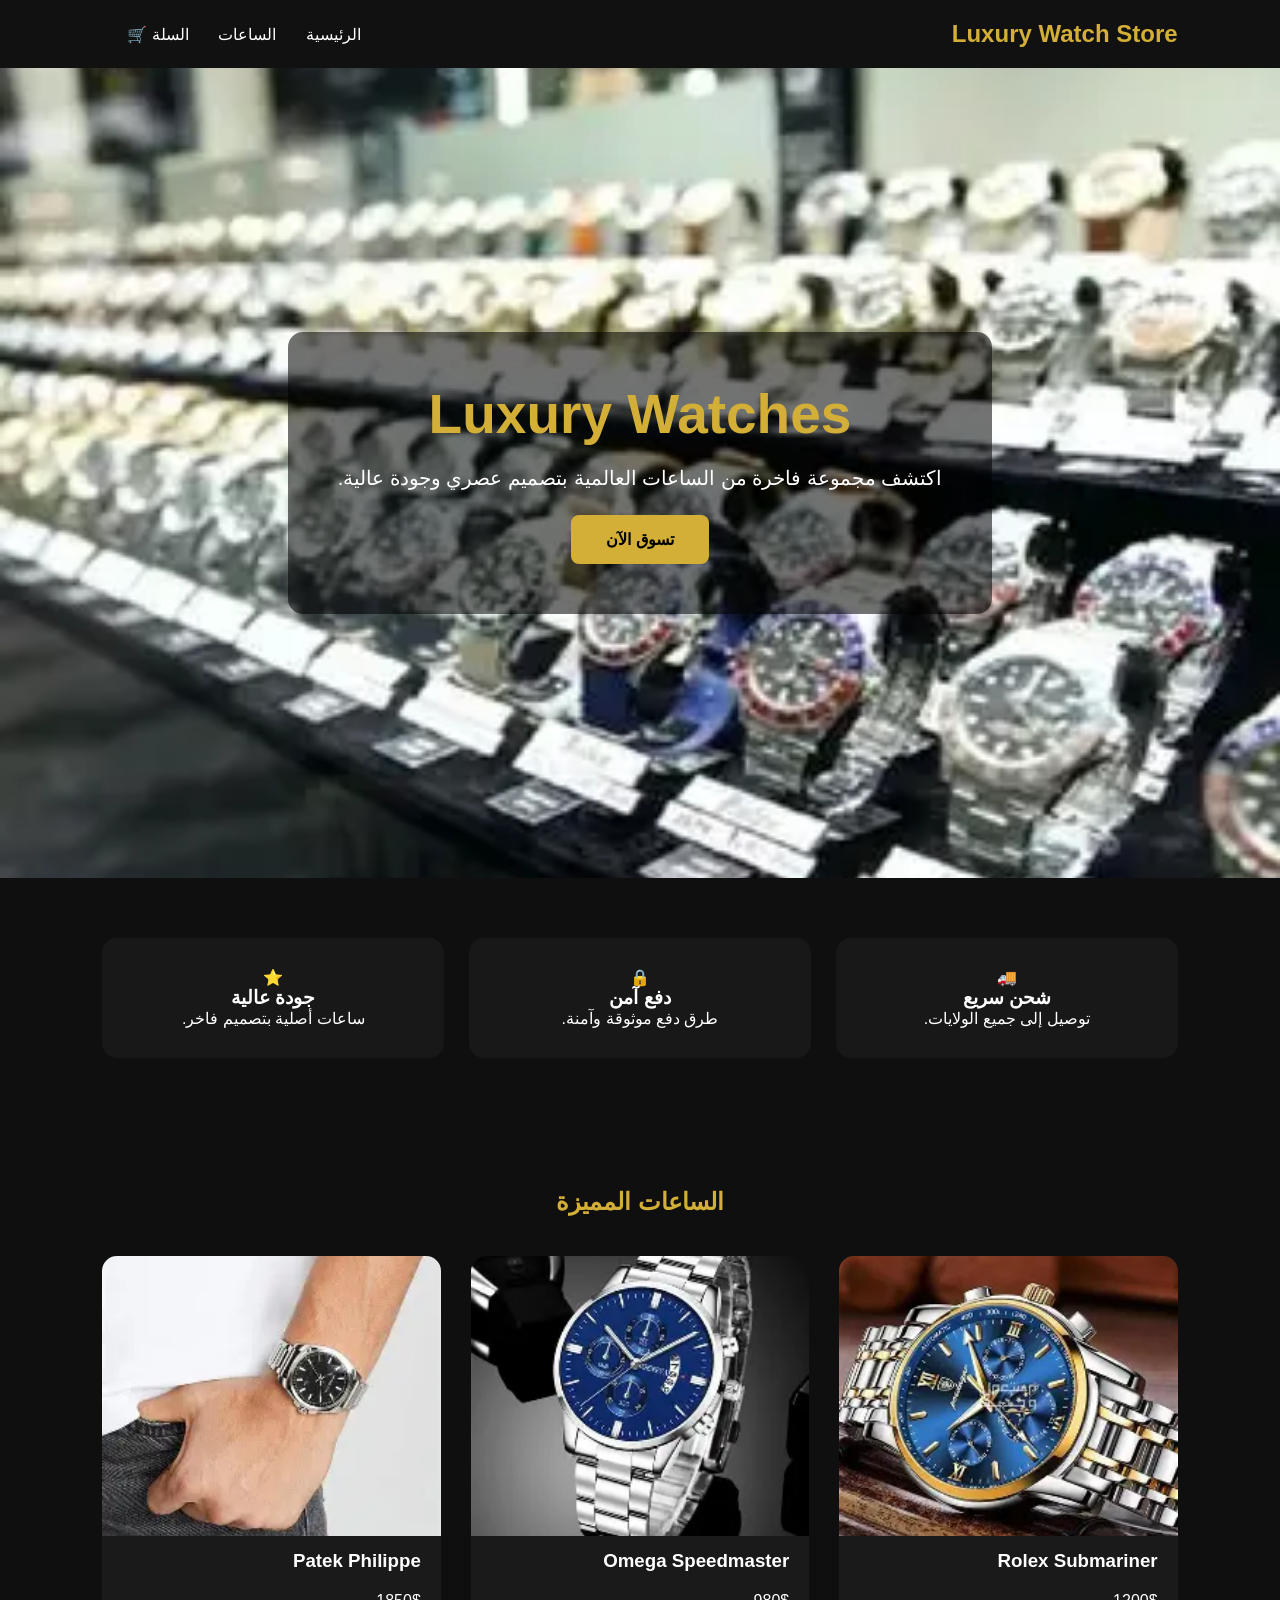
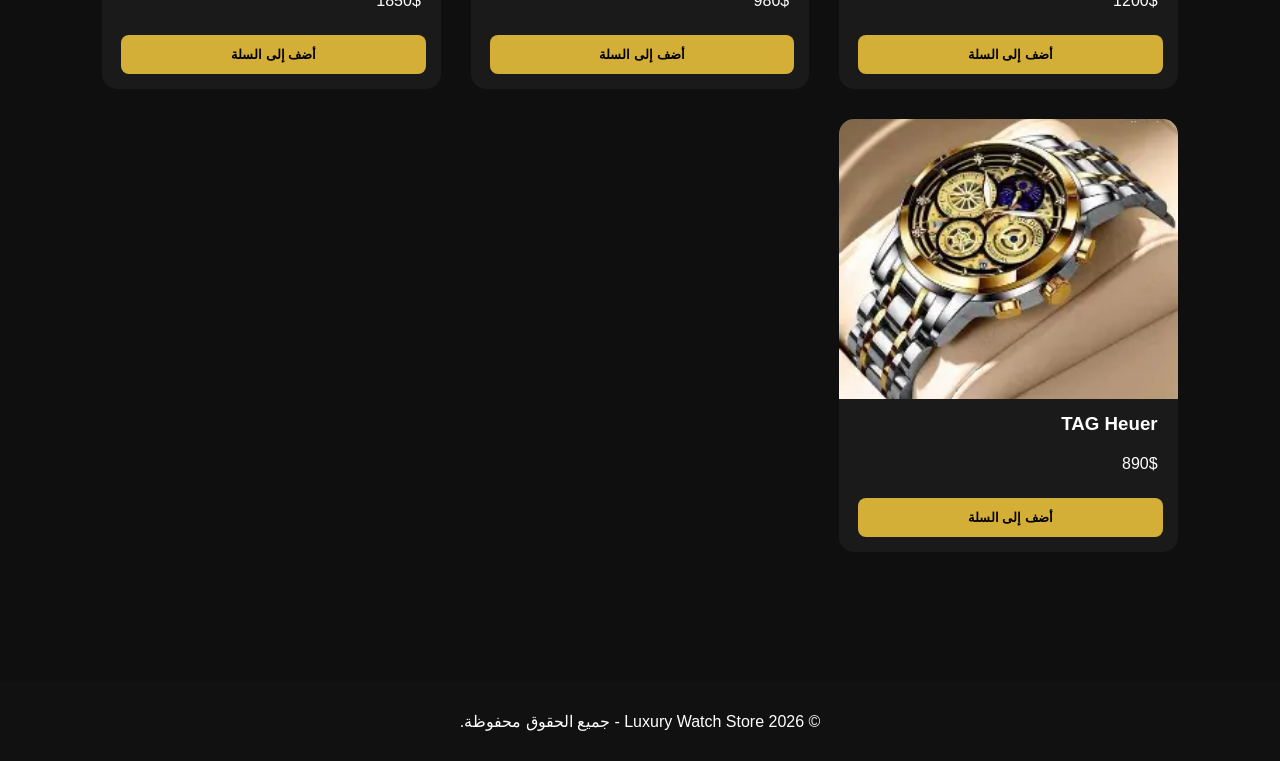
<file: index.html>
<!DOCTYPE html>
<html lang="ar" dir="rtl">

<head>
    <meta charset="UTF-8">
    <meta name="viewport" content="width=device-width, initial-scale=1.0">
    <title>Luxury Watch Store</title>

    <link rel="stylesheet" href="css/style.css">
</head>

<body>

    <!-- شريط التنقل -->
    <header class="navbar">

        <h2 id="storeName">Luxury Watch Store</h2>

        <nav>
            <a href="index.html">الرئيسية</a>
            <a href="products.html">الساعات</a>
            <a href="cart.html">السلة 🛒</a>
        </nav>

    </header>

    <!-- الواجهة الرئيسية -->
    <section class="hero">

        <div class="overlay">

            <h2>Luxury Watches</h2>

            <p>
                اكتشف مجموعة فاخرة من الساعات العالمية بتصميم عصري وجودة عالية.
            </p>

            <a href="products.html" class="btn">
                تسوق الآن
            </a>

        </div>

    </section>

    <!-- المميزات -->
    <section class="features">

        <div class="feature">
            🚚
            <h3>شحن سريع</h3>
            <p>توصيل إلى جميع الولايات.</p>
        </div>

        <div class="feature">
            🔒
            <h3>دفع آمن</h3>
            <p>طرق دفع موثوقة وآمنة.</p>
        </div>

        <div class="feature">
            ⭐
            <h3>جودة عالية</h3>
            <p>ساعات أصلية بتصميم فاخر.</p>
        </div>

    </section>

    <!-- المنتجات -->
    <section class="products">

        <h2>الساعات المميزة</h2>

        <div class="products-grid">

            <div class="card">
                <img src="images/watches/W1.webp" alt="Rolex">
                <h3>Rolex Submariner</h3>
                <p>1200$</p>
                <button>أضف إلى السلة</button>
            </div>

            <div class="card">
                <img src="images/watches/W2.webp" alt="Omega">
                <h3>Omega Speedmaster</h3>
                <p>980$</p>
                <button>أضف إلى السلة</button>
            </div>

            <div class="card">
                <img src="images/watches/W3.webp" alt="Patek Philippe">
                <h3>Patek Philippe</h3>
                <p>1850$</p>
                <button>أضف إلى السلة</button>
            </div>

            <div class="card">
                <img src="images/watches/W4.webp" alt="TAG Heuer">
                <h3>TAG Heuer</h3>
                <p>890$</p>
                <button>أضف إلى السلة</button>
            </div>

        </div>

    </section>

    <!-- تذييل الصفحة -->
    <footer>
        <p>© 2026 Luxury Watch Store - جميع الحقوق محفوظة.</p>
    </footer>

    <script src="config.js"></script>
    <script src="js/script.js"></script>

</body>

</html>
</file>
<file: css/style.css>
*{
    margin:0;
    padding:0;
    box-sizing:border-box;
    font-family:Arial, Helvetica, sans-serif;
}

body{
    background:#0f0f0f;
    color:white;
}

.navbar{
    display:flex;
    justify-content:space-between;
    align-items:center;
    padding:20px 8%;
    background:#111;
    position:sticky;
    top:0;
    z-index:1000;
}

.navbar h2{
    color:#d4af37;
}

nav a{
    color:white;
    text-decoration:none;
    margin-left:25px;
    transition:.3s;
}

nav a:hover{
    color:#d4af37;
}

.hero{
    height:90vh;
    background:url("../images/hero.jpg.webp") center center/cover no-repeat;
    display:flex;
    justify-content:center;
    align-items:center;
}

.overlay{
    background:rgba(0,0,0,.55);
    padding:50px;
    border-radius:15px;
    text-align:center;
}

.overlay h2{
    font-size:55px;
    color:#d4af37;
    margin-bottom:20px;
}

.overlay p{
    font-size:20px;
    margin-bottom:25px;
}

.btn{
    display:inline-block;
    background:#d4af37;
    color:black;
    padding:15px 35px;
    text-decoration:none;
    border-radius:8px;
    font-weight:bold;
    transition:.3s;
}

.btn:hover{
    transform:scale(1.05);
}

.features{
    display:grid;
    grid-template-columns:repeat(auto-fit,minmax(220px,1fr));
    gap:25px;
    padding:60px 8%;
}

.feature{
    background:#181818;
    padding:30px;
    border-radius:15px;
    text-align:center;
}

.products{
    padding:70px 8%;
}

.products h2{
    text-align:center;
    margin-bottom:40px;
    color:#d4af37;
}

.products-grid{
    display:grid;
    grid-template-columns:repeat(auto-fit,minmax(260px,1fr));
    gap:30px;
}

.card{
    background:#1a1a1a;
    border-radius:15px;
    overflow:hidden;
    transition:.3s;
}

.card:hover{
    transform:translateY(-8px);
}

.card img{
    width:100%;
    height:280px;
    object-fit:cover;
}

.card h3,
.card p{
    padding:10px 20px;
}

.card button{
    width:90%;
    margin:15px;
    padding:12px;
    border:none;
    border-radius:8px;
    background:#d4af37;
    cursor:pointer;
    font-weight:bold;
}

footer{
    margin-top:60px;
    background:#111;
    text-align:center;
    padding:30px;
}
</file>
